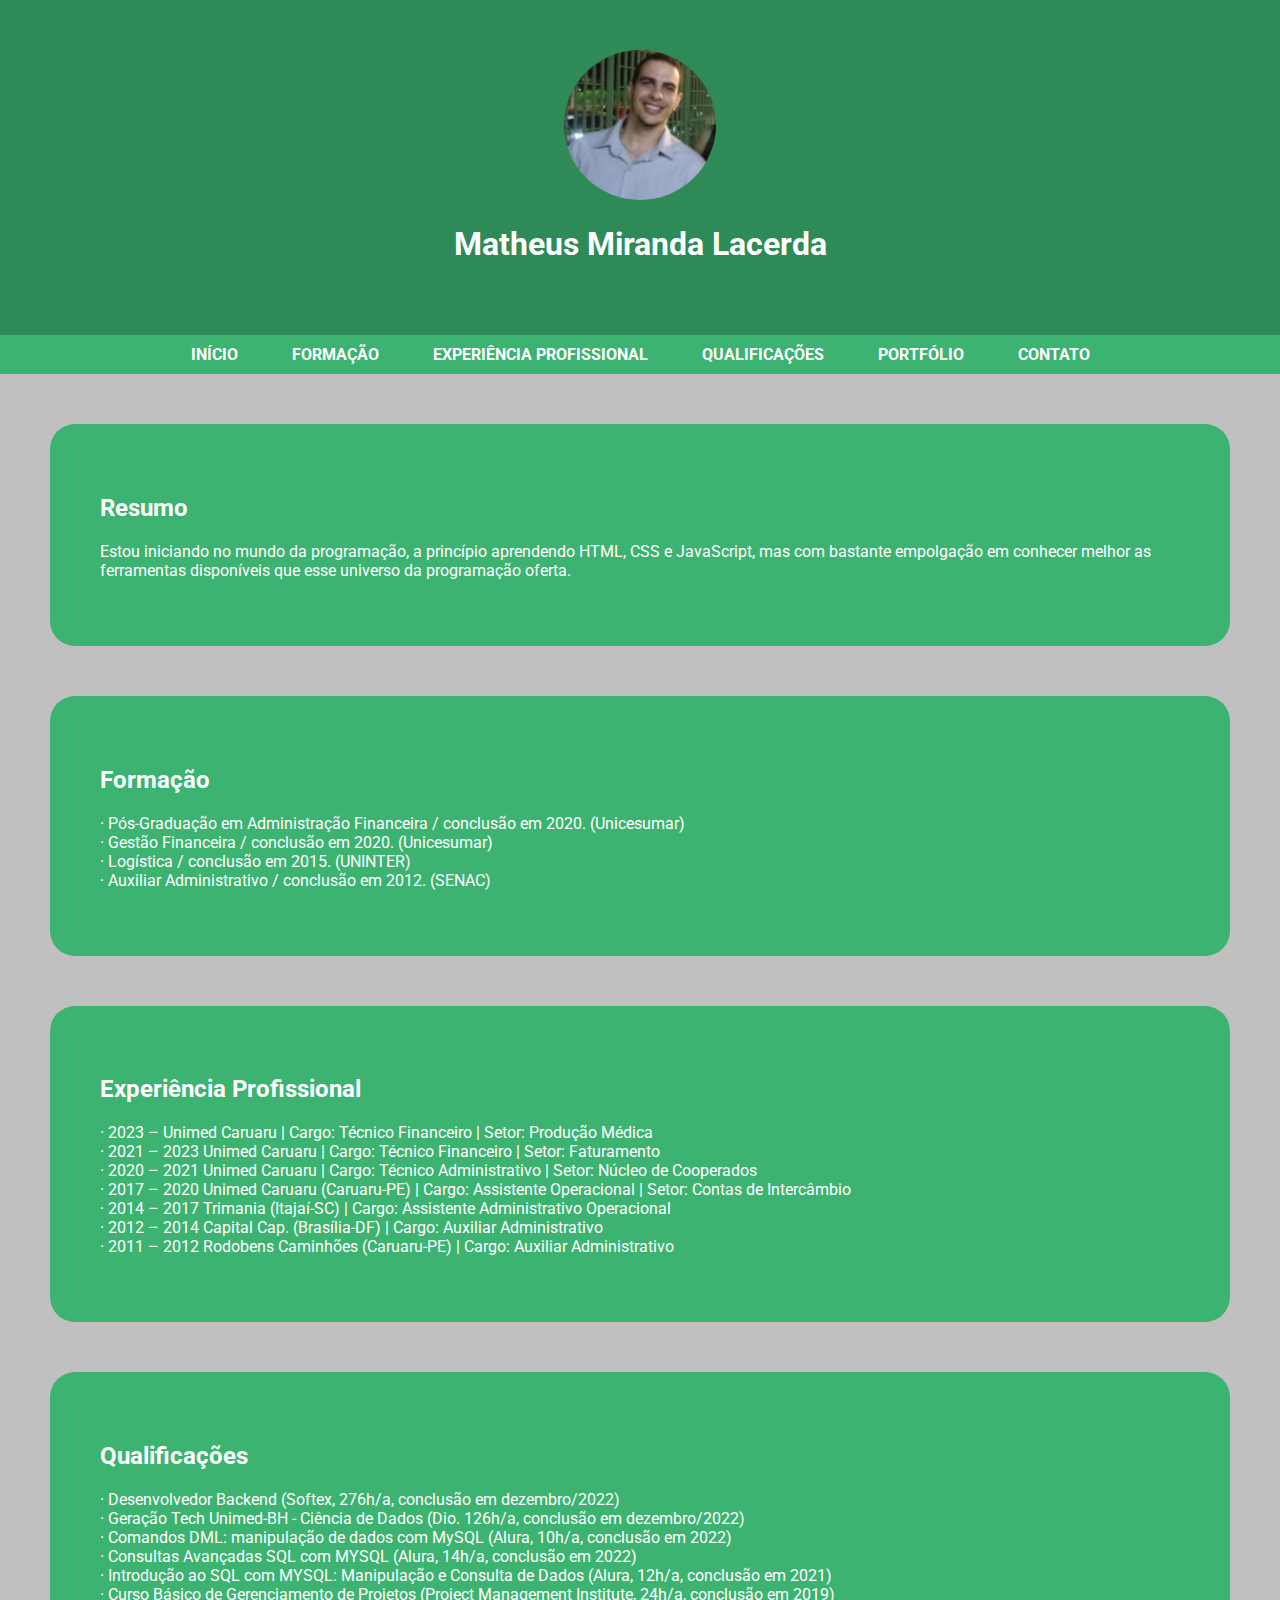
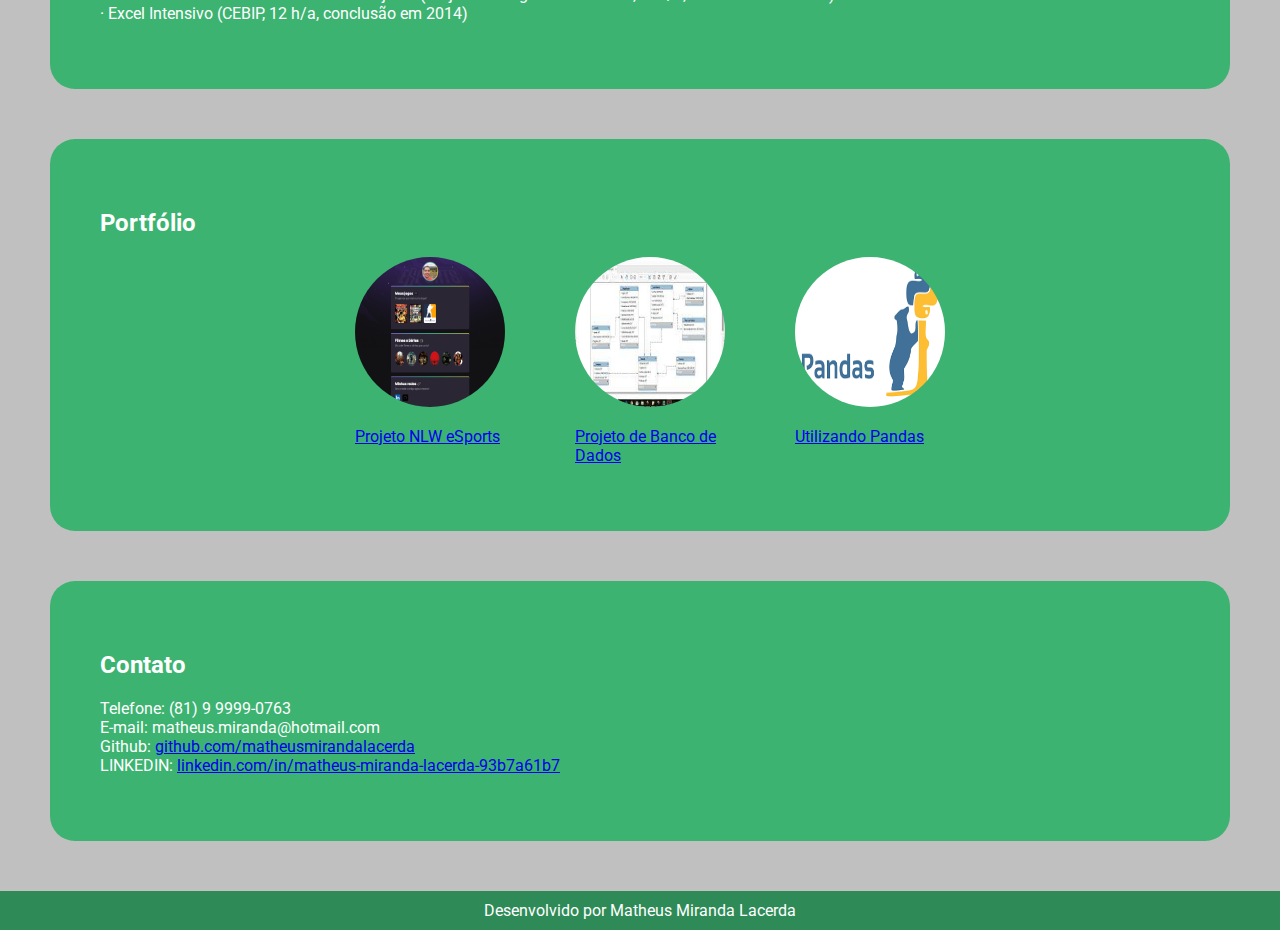
<file: index.html>
<!DOCTYPE html>
<html lang="pt-br"> 
    
    <head>

        <meta http-equiv="Content-Type" content="text/html;charset=UTF-8">
        
        <title>Site pessoal de Matheus</title> 

        <meta name = "description" content = "Landing page pessoal do programador Matheus. Aqui você encontrará informações do currículo e portfólio do desenvolvedor de software">
        <meta name = "keywords" content = "site, pessoal, landing, portfólio, currículo, Matheus">   

        <meta name="viewport" content="width=device-width,initial-scale=1.0"> 

        <link rel="shortcut icon" href="assets/favicon.ico" type="image/x-icon">

       <link rel="stylesheet" href="css/style.css"> 
       <link href="https://fonts.googleapis.com/css2?family=Roboto:wght@500&display=swap" rel="stylesheet">
    </head>
    <body>

        <header>
            <img src="assets/Matheus Miranda Lacerda.png.jpeg" alt="Foto de Matheus">
            <h1 id="nome-perfil">Matheus Miranda Lacerda</h1>
            <!--
                <button onclick="manipularElementos()">Selecionar</button>
            <button onclick="navegarEManipularDOM()">Navegar</button>
            <button onclick="manipularElementosComMetodosDOM()">Manipular</button>
            <button onclick="manipularEstilos()">Estilizar</button>
            <button id="eventoBotao">Eventos</button> 
            -->
        </header>

        
        <nav>   
            <ul>
                <li class="button"><a href="#">Início</a></li>       
                <li class="button"><a target = "_blank" href="pages/formacao.html">Formação</a></li>
                <li class="button"><a target = "_blank" href="pages/experiencia_profissional.html">Experiência Profissional</a></li>
                <li class="button"><a target = "_blank" href="pages/qualificacoes.html">Qualificações</a></li>
                <li class="button"><a target = "_blank" href="pages/portfolio.html">Portfólio</a></li>
                <li class="button"><a target = "_blank" href="pages/contato.html">Contato</a></li>
                     
            </ul>
        </nav>
        

        
        
        <section>
            <h2>Resumo</h2>
            <p>Estou iniciando no mundo da programação, a princípio aprendendo HTML, CSS e JavaScript, mas com bastante empolgação em conhecer melhor as ferramentas disponíveis que esse universo da programação oferta.</p>
        </section> 

        <section>
            <h2>Formação</h2>
            <p> · Pós-Graduação em Administração Financeira / conclusão em 2020. (Unicesumar)<br>
                · Gestão Financeira / conclusão em 2020. (Unicesumar)<br>
                · Logística / conclusão em 2015. (UNINTER)<br>                   
                · Auxiliar Administrativo / conclusão em 2012. (SENAC)</p>
        </section> 

        <section>
            <h2>Experiência Profissional</h2>    
            <p> · 2023 – Unimed Caruaru | Cargo: Técnico Financeiro | Setor: Produção Médica<br>
                · 2021 – 2023 Unimed Caruaru | Cargo: Técnico Financeiro | Setor: Faturamento<br>
                · 2020 – 2021 Unimed Caruaru | Cargo: Técnico Administrativo | Setor: Núcleo de Cooperados<br>
                · 2017 – 2020 Unimed Caruaru (Caruaru-PE) | Cargo: Assistente Operacional | Setor: Contas de Intercâmbio<br> 
                · 2014 – 2017 Trimania (Itajaí-SC) | Cargo: Assistente Administrativo Operacional<br>
                · 2012 – 2014 Capital Cap. (Brasília-DF) | Cargo: Auxiliar Administrativo<br>
                · 2011 – 2012 Rodobens Caminhões (Caruaru-PE) | Cargo: Auxiliar Administrativo</p>        
        </section>  

        <section> 
             <h2>Qualificações</h2>
             <p>· Desenvolvedor Backend (Softex, 276h/a, conclusão em dezembro/2022)<br>
                · Geração Tech Unimed-BH - Ciência de Dados (Dio. 126h/a, conclusão em dezembro/2022)<br>
                · Comandos DML: manipulação de dados com MySQL (Alura, 10h/a, conclusão em 2022)<br>
                · Consultas Avançadas SQL com MYSQL (Alura, 14h/a, conclusão em 2022)<br>
                · Introdução ao SQL com MYSQL: Manipulação e Consulta de Dados (Alura, 12h/a, conclusão em 2021)<br>
                · Curso Básico de Gerenciamento de Projetos (Project Management Institute, 24h/a, conclusão em 2019)<br>                
                · Excel Intensivo (CEBIP, 12 h/a, conclusão em 2014)
                </p>
        </section>

        <section id="projetos"> 
            <h2>Portfólio</h2>
            <div class="projetos_conteudo">
                <div class="caixa">
                    <a target = "_blank"
            href = "https://matheusmirandalacerda.github.io/nlw-esports-explorer/" > 
            <img src = "assets/preview.png.png" alt = "Imagem Preview" /> 
            <p>Projeto NLW eSports</p></a>

                </div>

                <div class="caixa">
                    <a target = "_blank"
                    href = "https://github.com/matheusmirandalacerda/-Projeto_Conceitual_Banco_de_Dados_E-Commerce" > 
                    <img src="assets/MySQL.jpg" alt="Projeto de Banco de Dados">
                    <p>Projeto de Banco de Dados</p>
                </a>  
                </div>

                <div class="caixa">
                    <a target = "_blank"
                    href = "https://colab.research.google.com/github/matheusmirandalacerda/Projeto_Covid/blob/main/projeto_covid.ipynb" > 
                    <img src="assets/Pandas.png.png" alt="Análise exploratória dos dados do COVID-19 com Python">
                    <p>Utilizando Pandas</p>
                </a>  
                </div>
            
            </div>

       </section> 

        <section> 
            <h2>Contato</h2>
            <p>Telefone: (81) 9 9999-0763<br>
                E-mail: matheus.miranda@hotmail.com<br>
                Github: <a target = "_blank" href = "https://github.com/matheusmirandalacerda">github.com/matheusmirandalacerda</a><br>
                LINKEDIN: <a target = "_blank" href = "https://www.linkedin.com/in/matheus-miranda-lacerda-93b7a61b7/">linkedin.com/in/matheus-miranda-lacerda-93b7a61b7</a></p>
       </section>

        <footer>Desenvolvido por Matheus Miranda Lacerda</footer> 

        <script src="scripts/script.js"></script>
        <script>
            window.onload = function() {
                manipularEventos();
            }
        </script>
    </body>
</html>
</file>
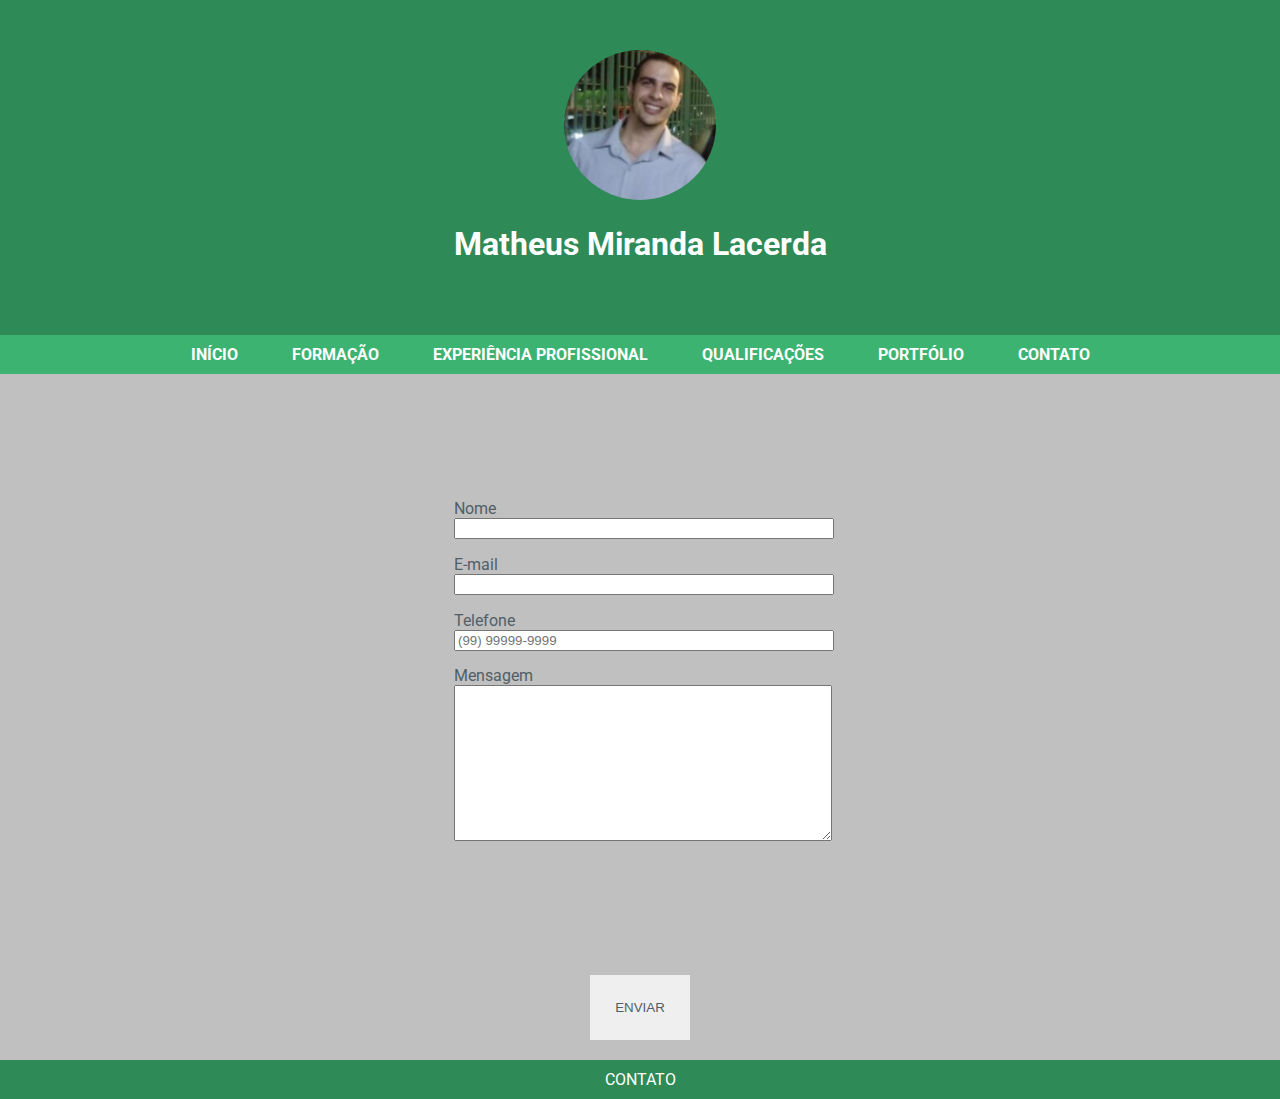
<file: pages/contato.html>
<!DOCTYPE html>
<html lang="pt-br"> 
    
    <head>

        <meta http-equiv="Content-Type" content="text/html;charset=UTF-8">
        
        <title>Site pessoal de Matheus</title> 

        <meta name = "description" content = "Landing page pessoal do programador Matheus. Aqui você encontrará informações do currículo e portfólio do desenvolvedor de software">
        <meta name = "keywords" content = "site, pessoal, landing, portfólio, currículo, Matheus">   

        <meta name="viewport" content="width=device-width,initial-scale=1.0"> 

        <link rel="shortcut icon" href="../assets/favicon.ico" type="image/x-icon">

       <link rel="stylesheet" href="../css/style.css"> 
       <link href="https://fonts.googleapis.com/css2?family=Roboto:wght@500&display=swap" rel="stylesheet">
    </head>
    <body>

        <header>
            <img src="../assets/Matheus Miranda Lacerda.png.jpeg" alt="Foto de Matheus">
            <h1>Matheus Miranda Lacerda</h1>
        </header>

        <nav>   
            <ul>
                <li class="button"><a href="../index.html">Início</a></li> 
                <li class="button"><a href="formacao.html">Formação</a></li>
                <li class="button"><a href="experiencia_profissional.html">Experiência Profissional</a></li>
                <li class="button"><a href="qualificacoes.html">Qualificações</a></li>
                <li class="button"><a href="portfolio.html">Portfólio</a></li>
                <li class="button"><a href="#">Contato</a></li>
                
            </ul>
        </nav>

        <div class="formulario">
            
            <form onsubmit="event.preventDefault()">

            <form action="">
                <fieldset>
                    <label for="input-nome">Nome</label>
                    <input type="text" name="input-nome" id="input-nome" required minlength="2">
                </fieldset>

                <fieldset>
                    <label for="input-email">E-mail</label>
                    <input type="email" email="input-email" id="input-email" required>
                </fieldset>

                <fieldset>
                    <label for="input-telefone">Telefone</label>
                    <input type="telefone" telefone="input-telefone" id="input-telefone" placeholder="(99) 99999-9999" required pattern="^\(\d{2}\) \d{5}-\d{4}$" maxlength="15"> 
                </fieldset>

                <fieldset>
                    <label for="input-msg">Mensagem</label>
                    <textarea name="input-msg" id="input-msg" cols="30" input cols="30" rows="10"></textarea>
                </fieldset>
                
            </form>

                <center>
                    <input type="submit" value="ENVIAR" class="button" onclick="enviarFormulario()">
                </center>

            </form>

        </div>

        <footer>CONTATO</footer> 

        <script src="../scripts/script.js"></script>
        
    </body>
</html>
</file>
<file: css/style.css>
body{
     margin: 0;
     background-color: #C0C0C0;
     font-family: 'Roboto', sans-serif;
    
}

header {
     padding: 50px;
     background-color: #red
}

body img{
     height: 150px;
     border-radius: 50%;
}

header, footer{
     background-color: #2E8B57; 
     text-align: center;
     color: #ffffff;
}

nav {
     background-color: #3CB371;  
     text-align: center;     
}

nav ul{
     margin: 0;
     padding: 10px;
}

nav ul li{
     display: inline;
     padding: 50px;
}

nav ul li a{
     text-decoration: none;
     font-weight: bold;
     text-transform: uppercase;
     color: #ffffff;
}

section {
     margin: 50px;
     padding: 50px;
     color: #ffffff;
     border-radius: 25px;
     background-color: #3CB371; 
}


footer {
     padding: 10px;
     margin-top: 20px;
}

.button{
     border: 0;
     color: #515f69;
     padding: 25px;
}

.button:hover {
     cursos: pointer;
     color: #ffffff;
     background-color: #8697a6;
}

.teste {
     display: flex;
     /*width: 400px;*/
}

.item-portfolio{
     
     width: 100px;
}

.invalid {
     border: 2px solid red;
}

.projetos_conteudo{
     display: flex;
     justify-content: center;
     gap: 50px;
}

.caixa{
     width: 150px;
     padding-left: 20px;
}

.caixa img{
     max-width: 100%;
}

form {
     width: 400px;
     padding: 20px;
     margin: 100px auto;
     border-radius: 15px;
     background- color: #BFCDD9;
     color: #515f69;
 }
 
 form fieldset {
     border: 0;  
 }
 
 form fieldset label {
     color: #515f69;
     display: block;
 }
 
 form fieldset input, textarea {
     width: 100%;
 }

@media screen and (max-width: 321px){
     nav ul {
          display: flex;
          flex-direction: column;
     } 

     section {
          padding: 0;
          margin: 0;
          border-radius: 0;
          
     }

     section h2 {
          text-align: center;
     }

     .projetos_conteudo {
          flex-direction: column; 
          justify-content: center;
          align-items: center;
     }

     form {
          width: 300px;
     }
}
</file>
